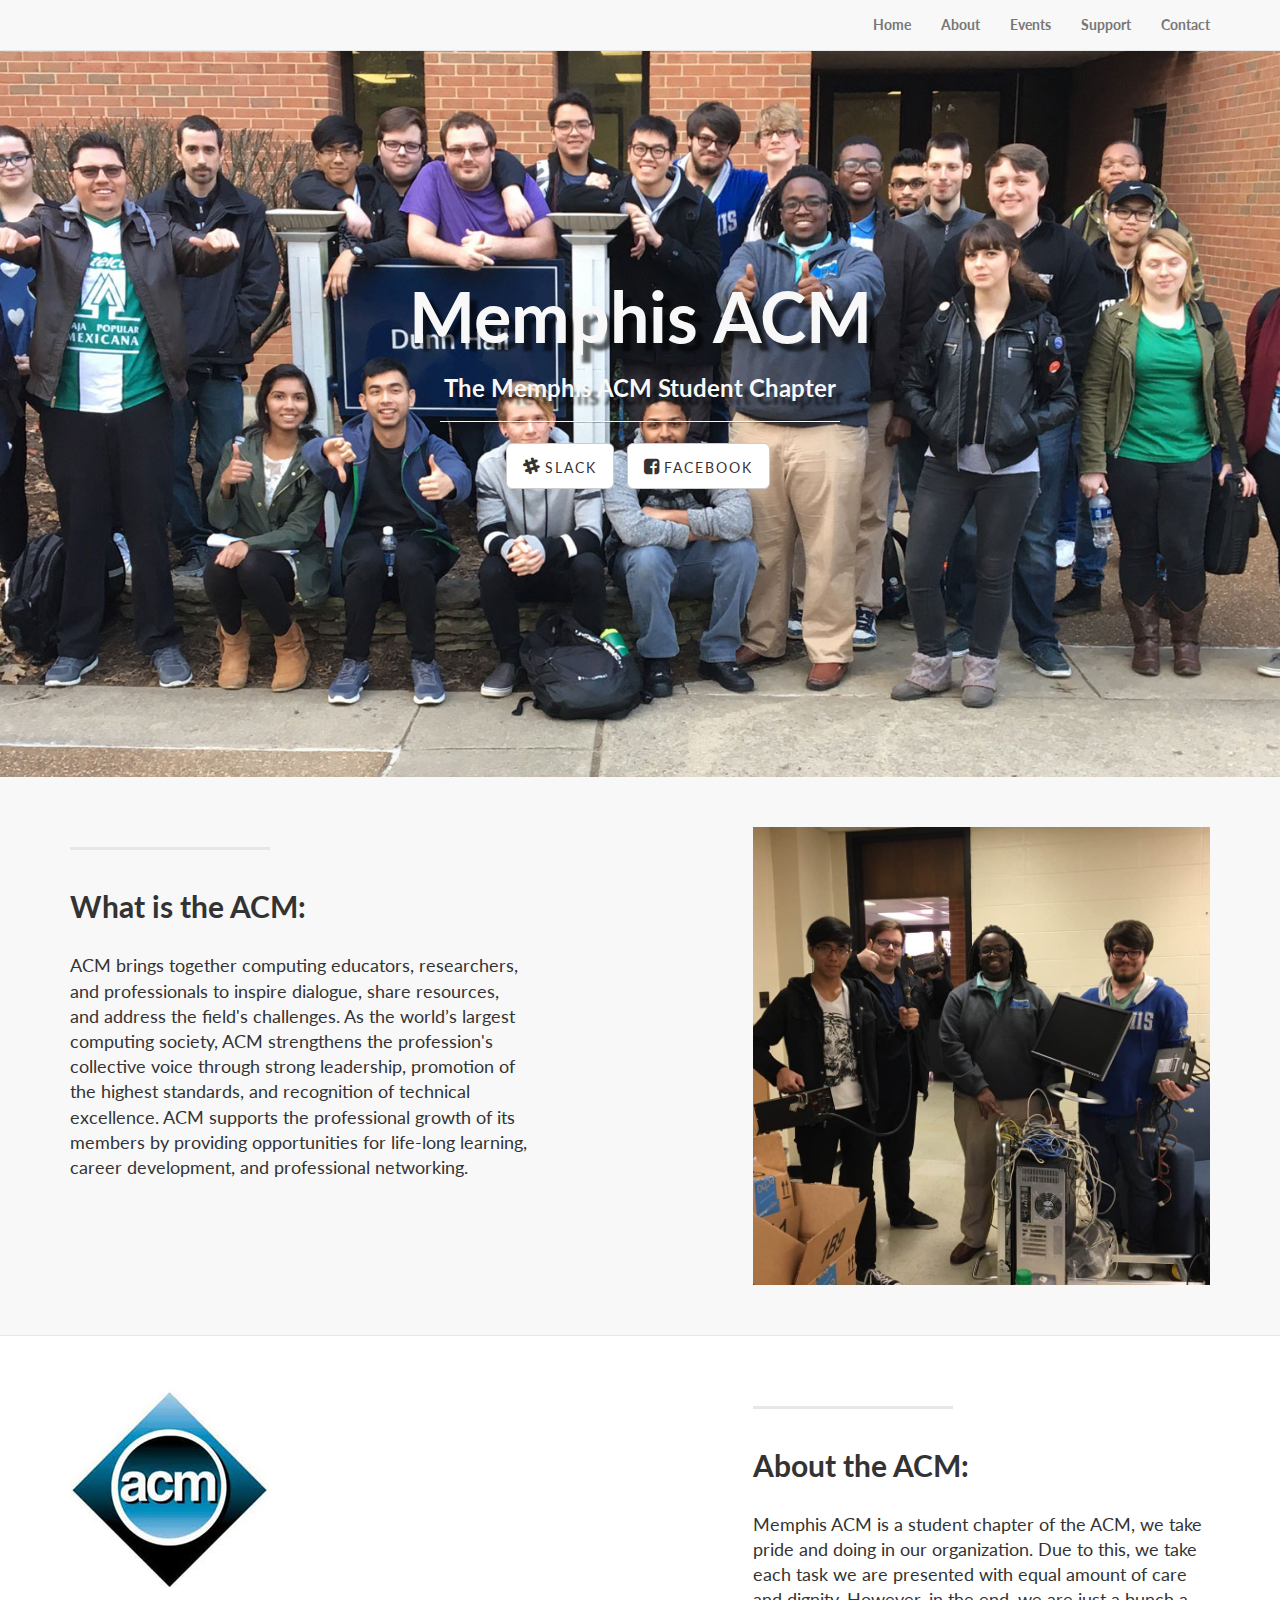
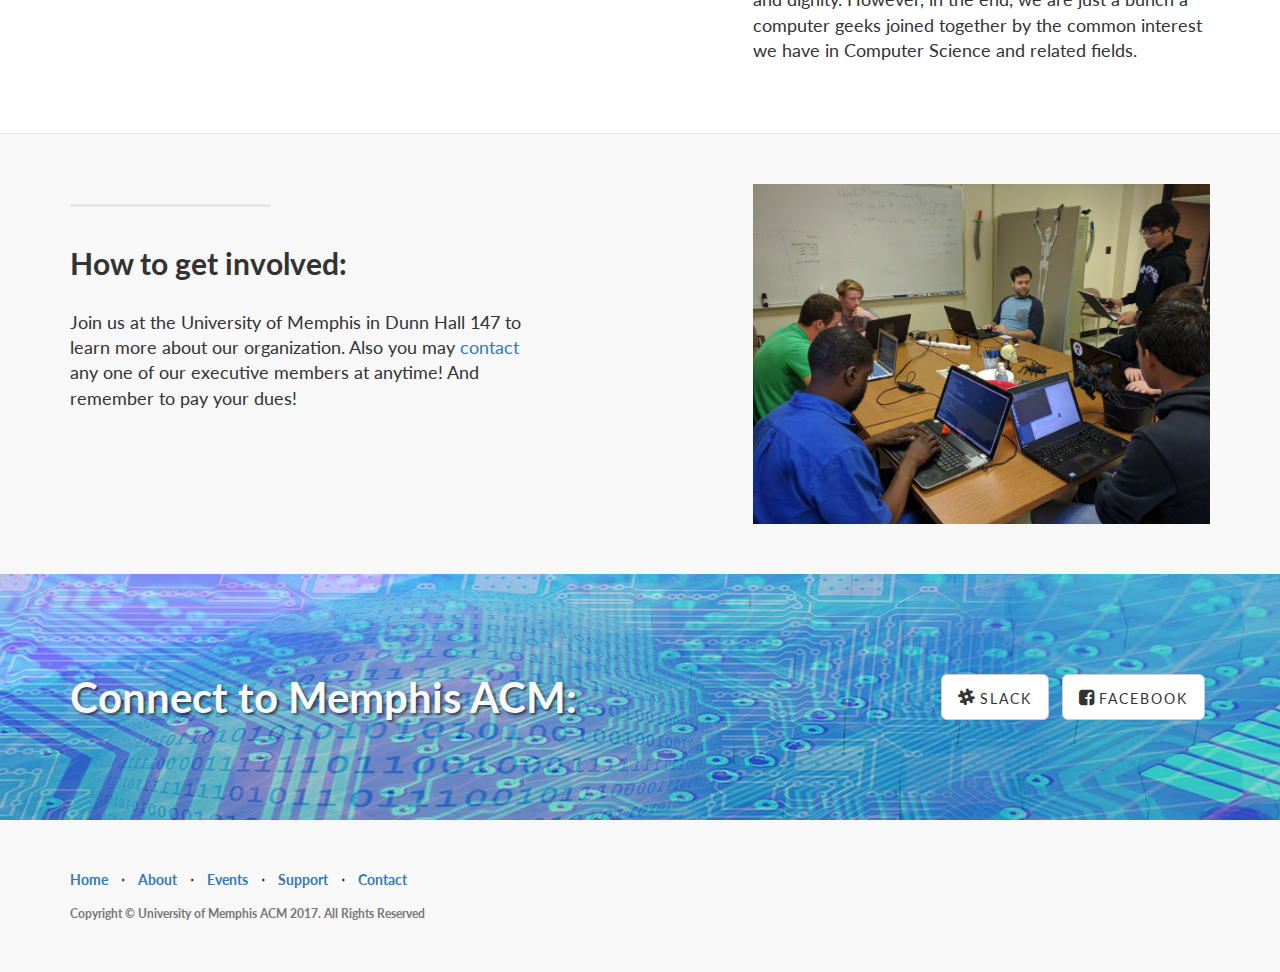
<file: index.html>
<!DOCTYPE html>
<html lang="en">

<head>

    <meta charset="utf-8">
    <meta http-equiv="X-UA-Compatible" content="IE=edge">
    <meta name="viewport" content="width=device-width, initial-scale=1">
    <meta name="description" content="A webpage for Memphis ACM">
    <meta name="author" content="Ryan Wickman, Dung Le">
    <meta name="keywords" content="ACM, Memphis, ACM Memphis, University of Memphis, Association for Computing Machinery, University of Memphis ACM, Memphis ACM">

    <title>Memphis_ACM</title>

    <!-- Bootstrap Core CSS -->
    <link href="css/bootstrap.css" rel="stylesheet">

    <!-- Custom CSS -->
    <link href="css/landing-page.css" rel="stylesheet">

    <!-- Custom Fonts -->
    <link href="font-awesome/css/font-awesome.min.css" rel="stylesheet" type="text/css">
    <link href="https://fonts.googleapis.com/css?family=Lato:300,400,700,300italic,400italic,700italic" rel="stylesheet" type="text/css">

    <!-- HTML5 Shim and Respond.js IE8 support of HTML5 elements and media queries -->
    <!-- WARNING: Respond.js doesn't work if you view the page via file:// -->
    <!--[if lt IE 9]>
        <script src="https://oss.maxcdn.com/libs/html5shiv/3.7.0/html5shiv.js"></script>
        <script src="https://oss.maxcdn.com/libs/respond.js/1.4.2/respond.min.js"></script>
    <![endif]-->

</head>

<body>

    <!-- Navigation -->
    <nav class="navbar navbar-default navbar-fixed-top topnav" role="navigation">
        <div class="container topnav">
            <!-- Brand and toggle get grouped for better mobile display -->
            <div class="navbar-header">
                <button type="button" class="navbar-toggle" data-toggle="collapse" data-target="#bs-example-navbar-collapse-1">
                    <span class="sr-only">Toggle navigation</span>
                    <span class="icon-bar"></span>
                    <span class="icon-bar"></span>
                    <span class="icon-bar"></span>
                </button>

            </div>
            <!-- Collect the nav links, forms, and other content for toggling -->
            <div class="collapse navbar-collapse" id="bs-example-navbar-collapse-1">
                <ul class="nav navbar-nav navbar-right">
                  <li>
                      <a href="#">Home</a>
                  </li>
                    <li>
                        <a href="#about">About</a>
                    </li>
                    <li>
                      <a href ="events.html">Events</a>
                    </li>
                    <li>
                        <a href="support.html">Support</a>
                    </li>
                    <li>
                        <a href="contact.html">Contact</a>
                    </li>
                </ul>
            </div>
            <!-- /.navbar-collapse -->
        </div>
        <!-- /.container -->
    </nav>


    <!-- Header -->
    <a name="about"></a>
    <div class="intro-header">
        <div class="container">

            <div class="row">
                <div class="col-lg-12">
                    <div class="intro-message">
                        <h1>Memphis ACM</h1>
                        <h3>The Memphis ACM Student Chapter</h3>
                        <hr class="intro-divider">
                        <ul class="list-inline intro-social-buttons">
                            <li>
                                <a href="https://memphisacm.slack.com"target="_blank" class="btn btn-default btn-lg"><i class="fa fa-slack"></i> <span class="network-name">Slack</span></a>
                            </li>
                            <li>
                                <a href="https://www.facebook.com/groups/memphisacm/" target="_blank" class="btn btn-default btn-lg"><i class="fa fa-facebook-square"></i> <span class="network-name">Facebook</span></a>
                            </li>
                    </div>
                </div>
            </div>

        </div>
        <!-- /.container -->

    </div>
    <!-- /.intro-header -->

    <!-- Page Content -->


    <div class="content-section-a">

        <div class="container">
            <div class="row">
                <div class="col-lg-5 col-sm-6">
                    <hr class="section-heading-spacer">
                    <div class="clearfix"></div>
                    <h2 class="section-heading">What is the ACM:</h2>
                    <p class="lead">ACM brings together computing educators, researchers, and professionals to inspire dialogue, share resources, and address the field's challenges. As the world’s largest computing society, ACM strengthens the profession's collective voice through strong leadership, promotion of the highest standards, and recognition of technical excellence. ACM supports the professional growth of its members by providing opportunities for life‐long learning, career development, and professional networking.</p>
                </div>
                <div class="col-lg-5 col-lg-offset-2 col-sm-6">
                    <img id="Keyboard"class="img-responsive" src="img/AcmPPl.jpg" alt="">
                </div>
            </div>

        </div>
        <!-- /.container -->

    </div>
    <!-- /.content-section-a -->
  <a  id="about"name="about"></a>
    <div class="content-section-b">

        <div class="container">

            <div class="row">
                <div class="col-lg-5 col-lg-offset-1 col-sm-push-6  col-sm-6">
                    <hr class="section-heading-spacer">
                    <div class="clearfix"></div>
                    <h2 class="section-heading">About the ACM: </h2>
                    <p class="lead">Memphis ACM is a student chapter of the ACM, we take pride and doing in our organization. Due to this, we take each task we are presented with equal amount of care and dignity. However, in the end, we are just a bunch a computer geeks joined together by the common interest we have in Computer Science and related fields.</p>
                </div>
                <div class="col-lg-5 col-sm-pull-6  col-sm-6">
                    <img class="img-responsive" src="img/acmlogo.jpg" alt="">
                </div>
            </div>

        </div>
        <!-- /.container -->

    </div>
    <!-- /.content-section-b -->

    <div class="content-section-a">

        <div class="container">

            <div class="row">
                <div class="col-lg-5 col-sm-6">
                    <hr class="section-heading-spacer">
                    <div class="clearfix"></div>
                    <h2 class="section-heading">How to get involved: </h2>
                    <p class="lead">Join us at the University of Memphis in Dunn Hall 147 to learn more about our organization. Also you may <a href="contact.html">contact</a> any one of our executive members at anytime! And remember to pay your dues!</p>
                </div>
                <div class="col-lg-5 col-lg-offset-2 col-sm-6">
                    <img class="img-responsive" src="img/Involved.jpg" alt="Picture of ACM members around a table.">
                </div>
            </div>

        </div>
        <!-- /.container -->

    </div>
    <!-- /.content-section-a -->

	<a  name="contact"></a>
    <div class="banner">

        <div class="container">

            <div class="row">
                <div class="col-lg-6">
                    <h2>Connect to Memphis ACM:</h2>
                </div>
                <div class="col-lg-6">
                    <ul class="list-inline banner-social-buttons">
                        <li>
                            <a href="https://memphisacm.slack.com" target="_blank" class="btn btn-default btn-lg"><i class="fa fa-slack"></i> <span class="network-name">Slack</span></a>
                        </li>
                        <li>
                            <a href="https://www.facebook.com/groups/memphisacm/" target="_blank" class="btn btn-default btn-lg"><i class="fa fa-facebook-square"></i> <span class="network-name">Facebook</span></a>
                        </li>
                    </ul>
                </div>
            </div>

        </div>
        <!-- /.container -->

    </div>
    <!-- /.banner -->

    <!-- Footer -->
    <footer>
        <div class="container">
            <div class="row">
                <div class="col-lg-12">
                    <ul class="list-inline">
                        <li>
                            <a href="#">Home</a>
                        </li>
                        <li class="footer-menu-divider">&sdot;</li>
                        <li>
                            <a href="#about">About</a>
                        </li>
                        <li class="footer-menu-divider">&sdot;</li>
                        <li>
                            <a href="events.html">Events</a>
                        </li>
                        <li class="footer-menu-divider">&sdot;</li>
                        <li>
                            <a href="support.html">Support</a>
                        </li>
                        <li class="footer-menu-divider">&sdot;</li>
                        <li>
                            <a href="contact.html">Contact</a>
                        </li>
                    </ul>
                    <p class="copyright text-muted small">Copyright &copy; University of Memphis ACM 2017. All Rights Reserved</p>
                </div>
            </div>
        </div>
    </footer>

    <!-- jQuery -->
    <script src="js/jquery.js"></script>

    <!-- Bootstrap Core JavaScript -->
    <script src="js/bootstrap.min.js"></script>

</body>

</html>
</file>
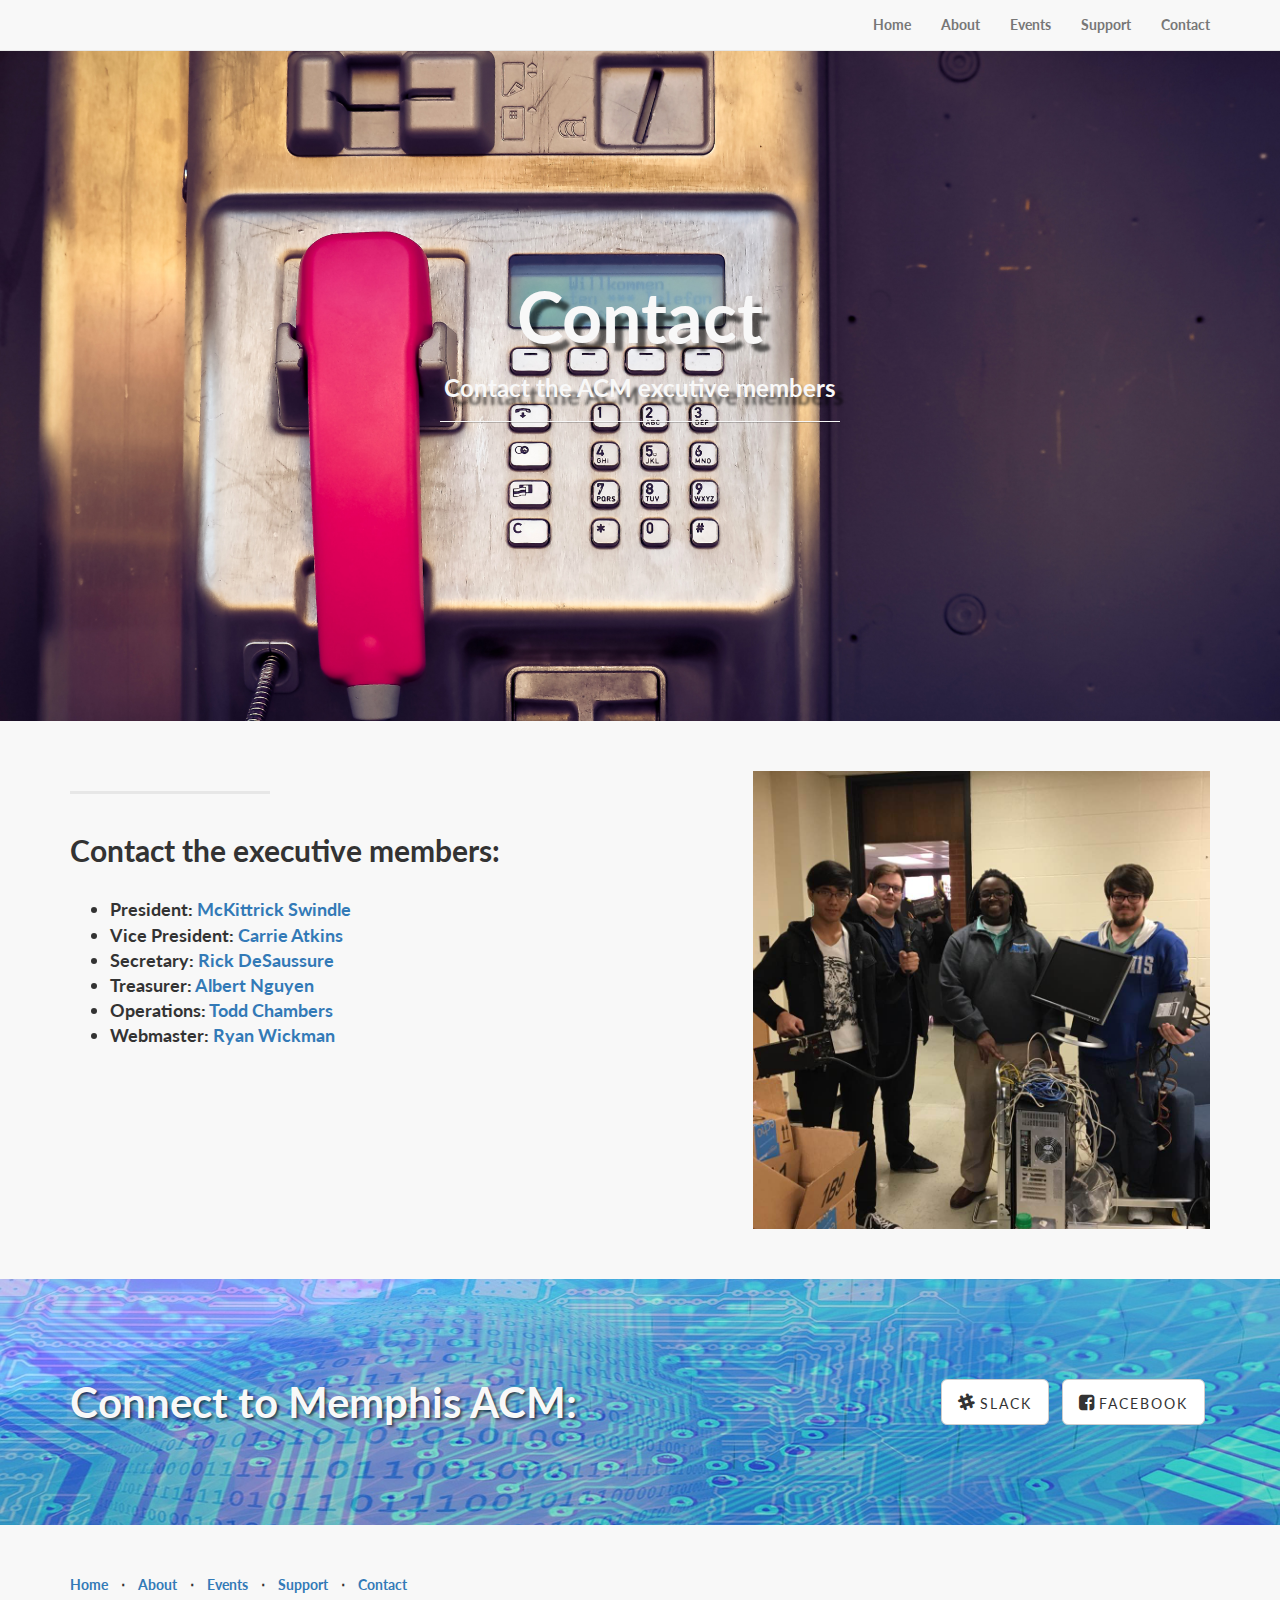
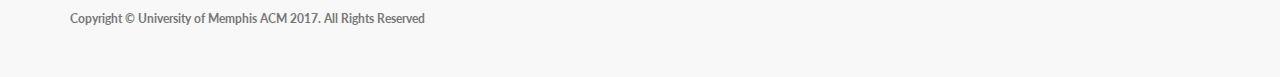
<file: contact.html>
<!DOCTYPE html>
<html lang="en">

<head>

    <meta charset="utf-8">
    <meta http-equiv="X-UA-Compatible" content="IE=edge">
    <meta name="viewport" content="width=device-width, initial-scale=1">
    <meta name="description" content="A webpage for Memphis ACM">
    <meta name="author" content="Ryan Wickman, Dung Le">
    <meta name="keywords" content="ACM, Memphis, ACM Memphis, University of Memphis, Association for Computing Machinery, University of Memphis ACM, Memphis ACM">

    <title>Contact Memphis ACM</title>

    <!-- Bootstrap Core CSS -->
    <link href="css/bootstrap.css" rel="stylesheet">

    <!-- Custom CSS -->
    <link href="css/landing-page.css" rel="stylesheet">

    <!-- Custom Fonts -->
    <link href="font-awesome/css/font-awesome.min.css" rel="stylesheet" type="text/css">
    <link href="https://fonts.googleapis.com/css?family=Lato:300,400,700,300italic,400italic,700italic" rel="stylesheet" type="text/css">

    <!-- HTML5 Shim and Respond.js IE8 support of HTML5 elements and media queries -->
    <!-- WARNING: Respond.js doesn't work if you view the page via file:// -->
    <!--[if lt IE 9]>
        <script src="https://oss.maxcdn.com/libs/html5shiv/3.7.0/html5shiv.js"></script>
        <script src="https://oss.maxcdn.com/libs/respond.js/1.4.2/respond.min.js"></script>
    <![endif]-->

</head>

<body>

    <!-- Navigation -->
    <nav class="navbar navbar-default navbar-fixed-top topnav" role="navigation">
        <div class="container topnav">
            <!-- Brand and toggle get grouped for better mobile display -->
            <div class="navbar-header">
                <button type="button" class="navbar-toggle" data-toggle="collapse" data-target="#bs-example-navbar-collapse-1">
                    <span class="sr-only">Toggle navigation</span>
                    <span class="icon-bar"></span>
                    <span class="icon-bar"></span>
                    <span class="icon-bar"></span>
                </button>

            </div>
            <!-- Collect the nav links, forms, and other content for toggling -->
            <div class="collapse navbar-collapse" id="bs-example-navbar-collapse-1">
                <ul class="nav navbar-nav navbar-right">
                  <li>
                      <a href="index.html">Home</a>
                  </li>
                    <li>
                        <a href="index.html#about">About</a>
                    </li>
                    <li>
                        <a href="events.html">Events</a>
                    </li>
                    <li>
                        <a href="support.html">Support</a>
                    </li>
                    <li>
                        <a href="#">Contact</a>
                    </li>
                </ul>
            </div>
            <!-- /.navbar-collapse -->
        </div>
        <!-- /.container -->
    </nav>


    <!-- Header -->
    <a name="contact"></a>
    <div class="intro-header-contact">
        <div class="container">

            <div class="row">
                <div class="col-lg-12">
                    <div class="intro-message">
                        <h1>Contact</h1>
                        <h3>Contact the ACM excutive members</h3>
                        <hr class="intro-divider">

                    </div>
                </div>
            </div>

        </div>
        <!-- /.container -->

    </div>
    <!-- /.intro-header -->

    <!-- Page Content -->


    <div class="content-section-a">

        <div class="container">
            <div class="row">
                <div class="col-lg-5 col-sm-6">
                    <hr class="section-heading-spacer">
                    <div class="clearfix"></div>
                    <h2 class="section-heading">Contact the executive members:</h2>
                  <ul class="lead">
                        <li>
                          <strong>President: <a href="mailto:mswndle1@memphis.edu">McKittrick Swindle</a></strong>
                        </li>
                        <li>
                          <strong>Vice President: <a href="mailto:chatkins@memphis.edu">Carrie Atkins</a></strong>
                        </li>
                        <li>
                          <strong>Secretary: <a href="mailto:rldsssre@memphis.edu">Rick DeSaussure</a></strong>
                        </li>
                        <li>
                          <strong>Treasurer: <a href="mailto:nguyen11@memphis.edu">Albert Nguyen</a></strong>
                        </li>
                        <li>
                          <strong>Operations: <a href="mailto:tchmbrs1@memphis.edu">Todd Chambers </a></strong>
                        </li>
                        <li>
                          <strong>Webmaster: <a href="mailto:rwickman@memphis.edu">Ryan Wickman</a></strong>
                        </li>
                  </ul>

                </div>
                <div class="col-lg-5 col-lg-offset-2 col-sm-6">
                    <img id="Keyboard"class="img-responsive" src="img/AcmPPl.jpg" alt="">
                </div>
            </div>

        </div>
        <!-- /.container -->

    </div>
    <!-- /.content-section-a -->
    <!-- /.content-section-a -->

	<a  name="connect"></a>
    <div class="banner">

        <div class="container">

            <div class="row">
                <div class="col-lg-6">
                    <h2>Connect to Memphis ACM:</h2>
                </div>
                <div class="col-lg-6">
                    <ul class="list-inline banner-social-buttons">
                        <li>
                            <a href="https://memphisacm.slack.com" target="_blank" class="btn btn-default btn-lg"><i class="fa fa-slack"></i> <span class="network-name">Slack</span></a>
                        </li>
                        <li>
                            <a href="https://www.facebook.com/groups/memphisacm/" target="_blank" class="btn btn-default btn-lg"><i class="fa fa-facebook-square"></i> <span class="network-name">Facebook</span></a>
                        </li>
                    </ul>
                </div>
            </div>

        </div>
        <!-- /.container -->

    </div>
    <!-- /.banner -->

    <!-- Footer -->
    <footer>
        <div class="container">
            <div class="row">
                <div class="col-lg-12">
                    <ul class="list-inline">
                        <li>
                            <a href="index.html">Home</a>
                        </li>
                        <li class="footer-menu-divider">&sdot;</li>
                        <li>
                            <a href="index.html#about">About</a>
                        </li>
                        <li class="footer-menu-divider">&sdot;</li>
                        <li>
                            <a href="events.html">Events</a>
                        </li>
                        <li class="footer-menu-divider">&sdot;</li>
                        <li>
                            <a href="support.html">Support</a>
                        </li>
                        <li class="footer-menu-divider">&sdot;</li>
                        <li>
                            <a href="#contact">Contact</a>
                        </li>
                    </ul>
                    <p class="copyright text-muted small">Copyright &copy; University of Memphis ACM 2017. All Rights Reserved</p>
                </div>
            </div>
        </div>
    </footer>

    <!-- jQuery -->
    <script src="js/jquery.js"></script>

    <!-- Bootstrap Core JavaScript -->
    <script src="js/bootstrap.min.js"></script>

</body>

</html>
</file>
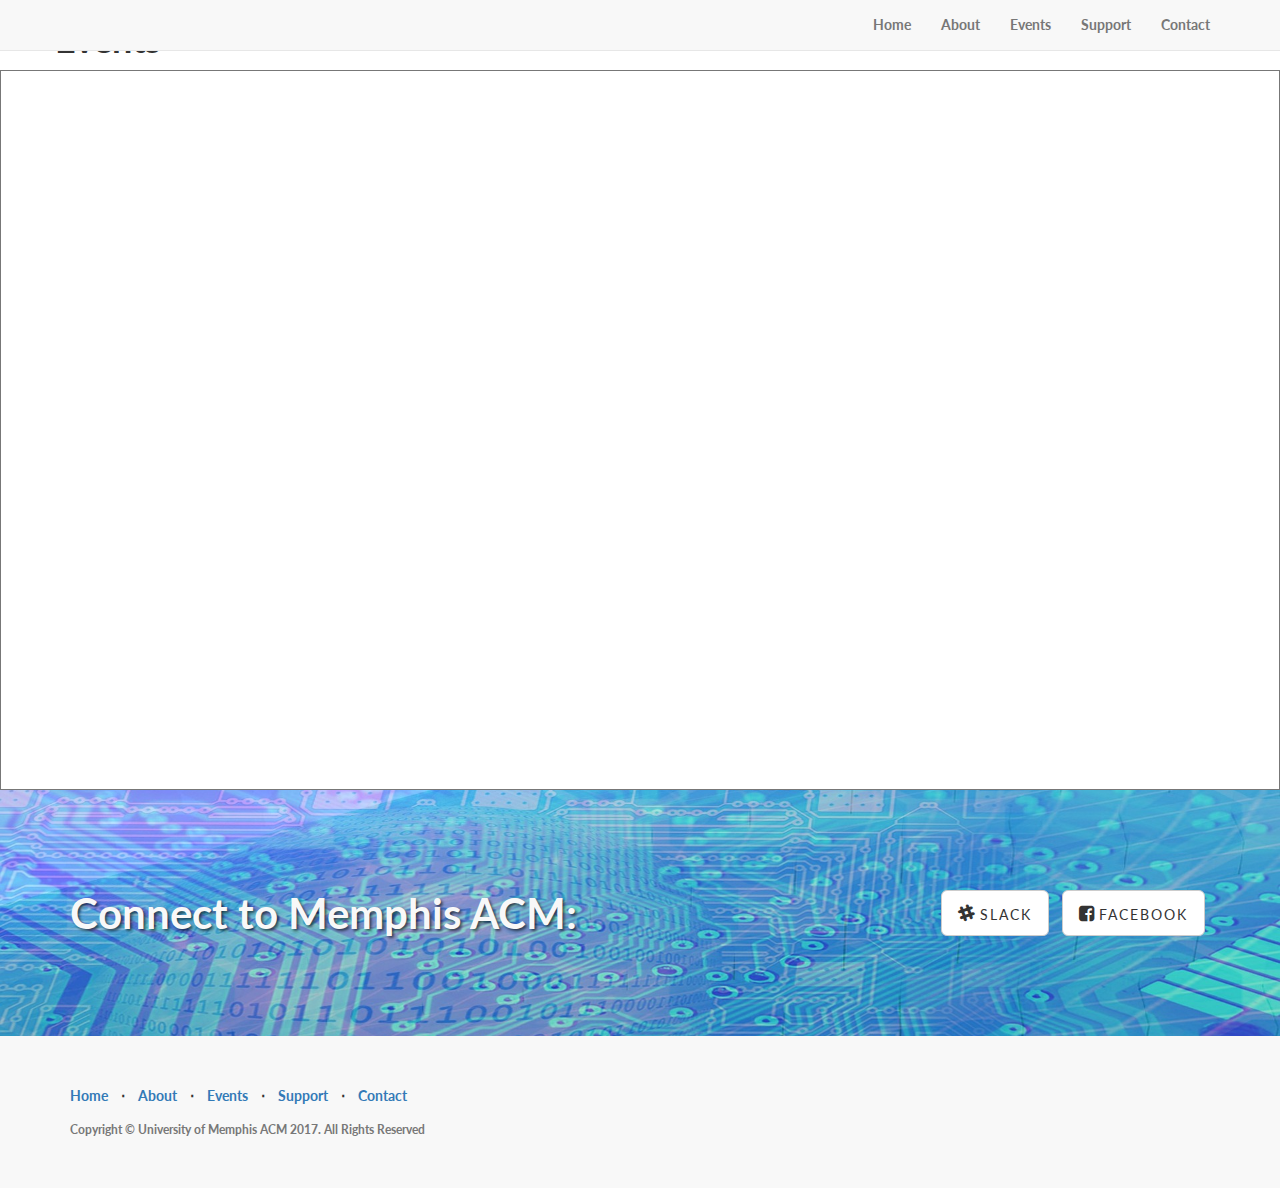
<file: events.html>
<!DOCTYPE html>
<html lang="en">

<head>

    <meta charset="utf-8">
    <meta http-equiv="X-UA-Compatible" content="IE=edge">
    <meta name="viewport" content="width=device-width, initial-scale=1">
    <meta name="description" content="A webpage for Memphis ACM">
    <meta name="author" content="Ryan Wickman, Dung Le">
    <meta name="keywords" content="ACM, Memphis, ACM Memphis, University of Memphis, Association for Computing Machinery, University of Memphis ACM, Memphis ACM">

    <title>Memphis_ACM</title>

    <!-- Bootstrap Core CSS -->
    <link href="css/bootstrap.css" rel="stylesheet">

    <!-- Custom CSS -->
    <link href="css/landing-page.css" rel="stylesheet">

    <!-- Custom Fonts -->
    <link href="font-awesome/css/font-awesome.min.css" rel="stylesheet" type="text/css">
    <link href="https://fonts.googleapis.com/css?family=Lato:300,400,700,300italic,400italic,700italic" rel="stylesheet" type="text/css">

    <!-- HTML5 Shim and Respond.js IE8 support of HTML5 elements and media queries -->
    <!-- WARNING: Respond.js doesn't work if you view the page via file:// -->
    <!--[if lt IE 9]>
        <script src="https://oss.maxcdn.com/libs/html5shiv/3.7.0/html5shiv.js"></script>
        <script src="https://oss.maxcdn.com/libs/respond.js/1.4.2/respond.min.js"></script>
    <![endif]-->

</head>

<body>

    <!-- Navigation -->
    <nav class="navbar navbar-default navbar-fixed-top topnav" role="navigation">
        <div class="container topnav">
            <!-- Brand and toggle get grouped for better mobile display -->
            <div class="navbar-header">
                <button type="button" class="navbar-toggle" data-toggle="collapse" data-target="#bs-example-navbar-collapse-1">
                    <span class="sr-only">Toggle navigation</span>
                    <span class="icon-bar"></span>
                    <span class="icon-bar"></span>
                    <span class="icon-bar"></span>
                </button>

            </div>
            <!-- Collect the nav links, forms, and other content for toggling -->
            <div class="collapse navbar-collapse" id="bs-example-navbar-collapse-1">
                <ul class="nav navbar-nav navbar-right">
                  <li>
                      <a href="index.html">Home</a>
                  </li>
                    <li>
                        <a href="index.html#about">About</a>
                    </li>
                    <li>
                      <a href ="#">Events</a>
                    </li>
                    <li>
                        <a href="support.html">Support</a>
                    </li>
                    <li>
                        <a href="contact.html">Contact</a>
                    </li>
                </ul>
            </div>
            <!-- /.navbar-collapse -->
        </div>
        <!-- /.container -->
    </nav>

    <!-- Page Content -->

    <div class="container">
      <div class="row">
        <h1 class="events-header">Events</h1>
      </div>
    </div>

      <div class="embed-responsive embed-responsive-16by9">
          <iframe src="https://calendar.google.com/calendar/embed?height=900&amp;wkst=1&amp;bgcolor=%233366ff&amp;src=p3bruat2cmif40jla3nts1prkk%40group.calendar.google.com&amp;color=%23875509&amp;ctz=America%2FChicago" style="border:solid 1px #777" width="1100" height="900" frameborder="0" scrolling="no" ></iframe>
    </div>





  <a  name="contact"></a>
    <div class="banner">

        <div class="container">

            <div class="row">
                <div class="col-lg-6">
                    <h2>Connect to Memphis ACM:</h2>
                </div>
                <div class="col-lg-6">
                    <ul class="list-inline banner-social-buttons">
                        <li>
                            <a href="https://memphisacm.slack.com" target="_blank" class="btn btn-default btn-lg"><i class="fa fa-slack"></i> <span class="network-name">Slack</span></a>
                        </li>
                        <li>
                            <a href="https://www.facebook.com/groups/memphisacm/" target="_blank" class="btn btn-default btn-lg"><i class="fa fa-facebook-square"></i> <span class="network-name">Facebook</span></a>
                        </li>
                    </ul>
                </div>
            </div>

        </div>
        <!-- /.container -->

    </div>
    <!-- /.banner -->

    <!-- Footer -->
    <footer>
        <div class="container">
            <div class="row">
                <div class="col-lg-12">
                    <ul class="list-inline">
                      <li>
                          <a href="index.html">Home</a>
                      </li>
                      <li class="footer-menu-divider">&sdot;</li>
                      <li>
                          <a href="index.html#about">About</a>
                      </li>
                      <li class="footer-menu-divider">&sdot;</li>
                      <li>
                          <a href="#">Events</a>
                      </li>
                      <li class="footer-menu-divider">&sdot;</li>
                      <li>
                          <a href="support.html">Support</a>
                      </li>
                      <li class="footer-menu-divider">&sdot;</li>
                      <li>
                          <a href="contact.html">Contact</a>
                      </li>
                    </ul>
                    <p class="copyright text-muted small">Copyright &copy; University of Memphis ACM 2017. All Rights Reserved</p>
                </div>
            </div>
        </div>
    </footer>

    <!-- jQuery -->
    <script src="js/jquery.js"></script>

    <!-- Bootstrap Core JavaScript -->
    <script src="js/bootstrap.min.js"></script>
</body>

</html>
</file>
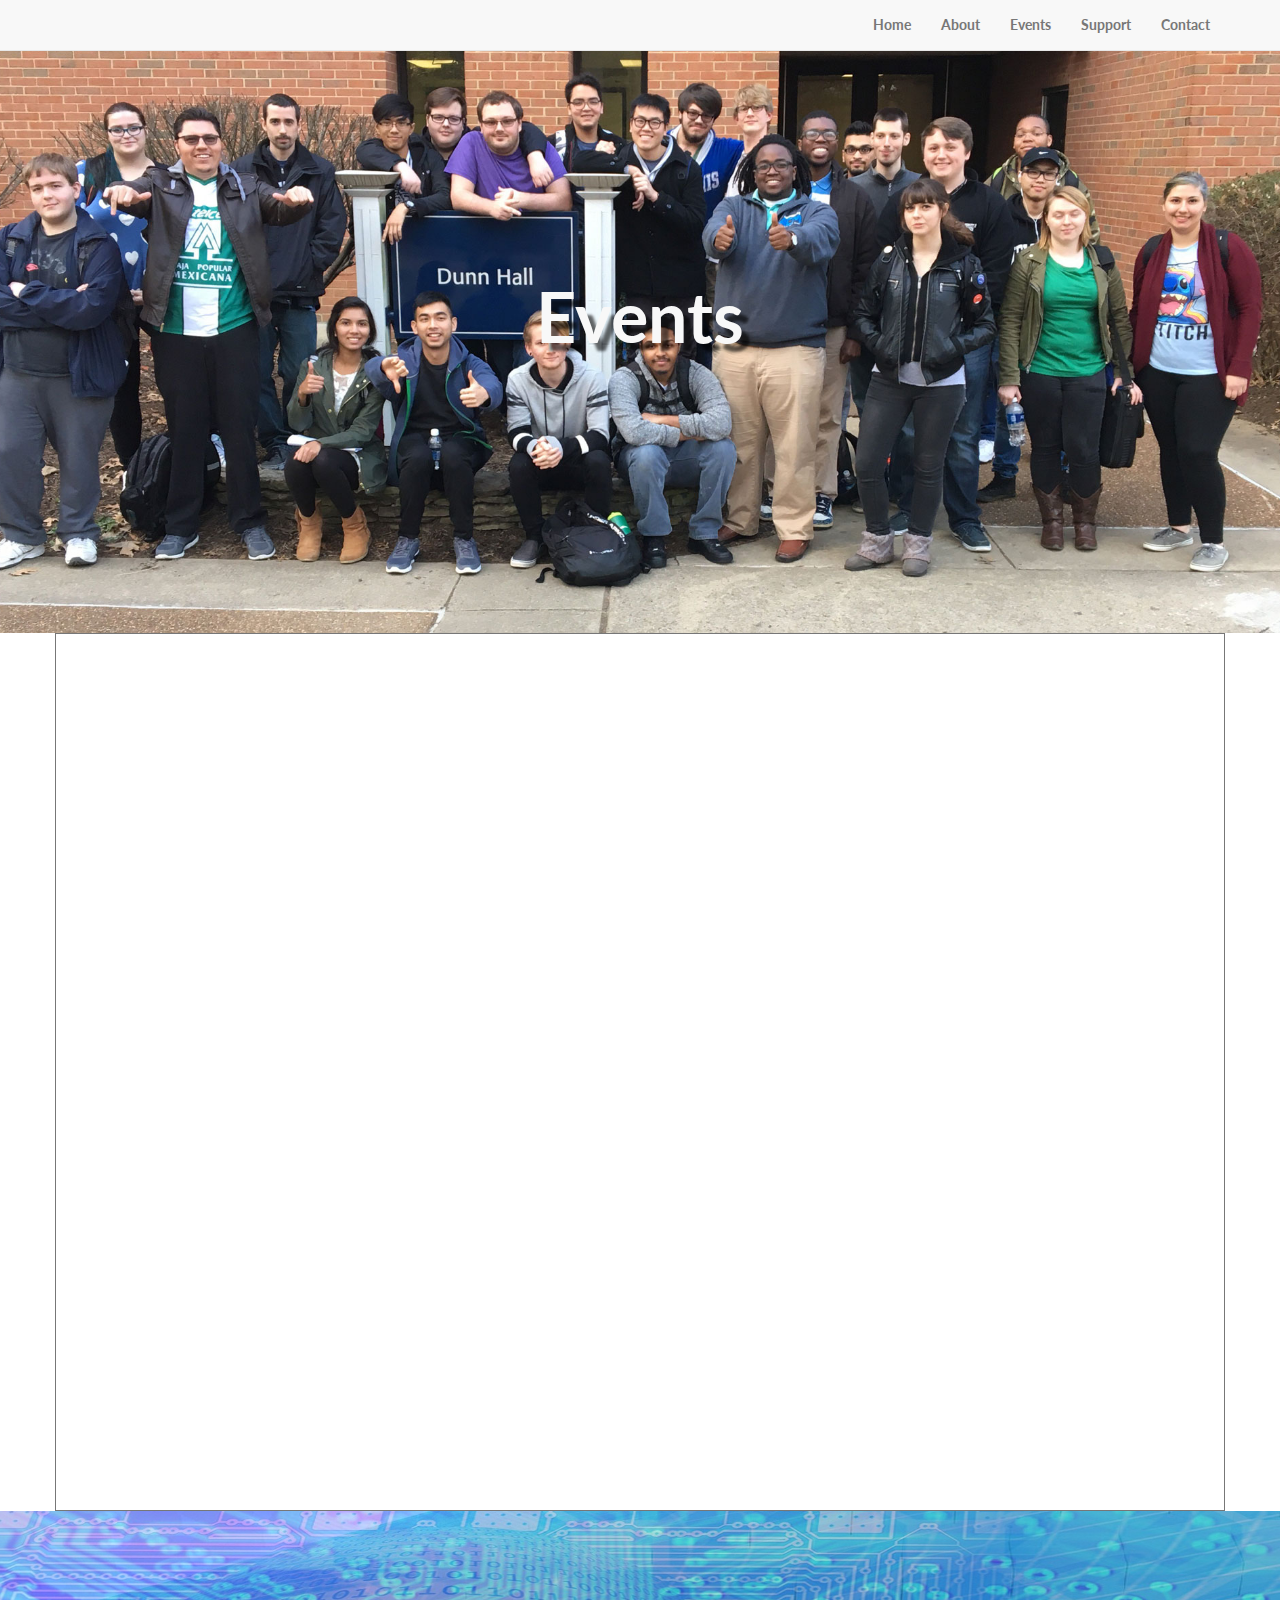
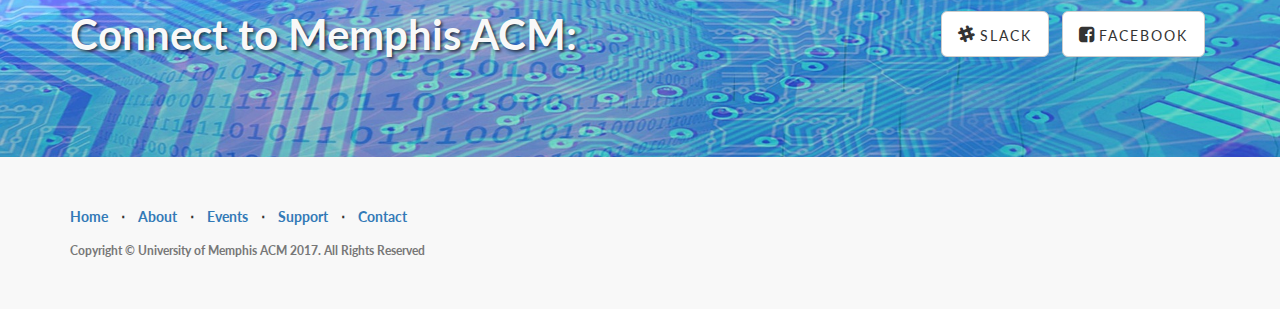
<file: Events.html>
<!DOCTYPE html>
<html lang="en">

<head>

    <meta charset="utf-8">
    <meta http-equiv="X-UA-Compatible" content="IE=edge">
    <meta name="viewport" content="width=device-width, initial-scale=1">
    <meta name="description" content="A webpage for Memphis ACM">
    <meta name="author" content="Ryan Wickman, Dung Le">
    <meta name="keywords" content="ACM, Memphis, ACM Memphis, University of Memphis, Association for Computing Machinery, University of Memphis ACM, Memphis ACM">

    <title>Memphis_ACM</title>

    <!-- Bootstrap Core CSS -->
    <link href="css/bootstrap.css" rel="stylesheet">

    <!-- Custom CSS -->
    <link href="css/landing-page.css" rel="stylesheet">

    <!-- Custom Fonts -->
    <link href="font-awesome/css/font-awesome.min.css" rel="stylesheet" type="text/css">
    <link href="https://fonts.googleapis.com/css?family=Lato:300,400,700,300italic,400italic,700italic" rel="stylesheet" type="text/css">

    <!-- HTML5 Shim and Respond.js IE8 support of HTML5 elements and media queries -->
    <!-- WARNING: Respond.js doesn't work if you view the page via file:// -->
    <!--[if lt IE 9]>
        <script src="https://oss.maxcdn.com/libs/html5shiv/3.7.0/html5shiv.js"></script>
        <script src="https://oss.maxcdn.com/libs/respond.js/1.4.2/respond.min.js"></script>
    <![endif]-->

</head>

<body>

    <!-- Navigation -->
    <nav class="navbar navbar-default navbar-fixed-top topnav" role="navigation">
        <div class="container topnav">
            <!-- Brand and toggle get grouped for better mobile display -->
            <div class="navbar-header">
                <button type="button" class="navbar-toggle" data-toggle="collapse" data-target="#bs-example-navbar-collapse-1">
                    <span class="sr-only">Toggle navigation</span>
                    <span class="icon-bar"></span>
                    <span class="icon-bar"></span>
                    <span class="icon-bar"></span>
                </button>

            </div>
            <!-- Collect the nav links, forms, and other content for toggling -->
            <div class="collapse navbar-collapse" id="bs-example-navbar-collapse-1">
                <ul class="nav navbar-nav navbar-right">
                  <li>
                      <a href="index.html">Home</a>
                  </li>
                    <li>
                        <a href="index.html#about">About</a>
                    </li>
                    <li>
                      <a href ="#">Events</a>
                    </li>
                    <li>
                        <a href="support.html">Support</a>
                    </li>
                    <li>
                        <a href="contact.html">Contact</a>
                    </li>
                </ul>
            </div>
            <!-- /.navbar-collapse -->
        </div>
        <!-- /.container -->
    </nav>


    <!-- Header -->
    <a name="about"></a>
    <div class="intro-header">
        <div class="container">

            <div class="row">
                <div class="col-lg-12">
                    <div class="intro-message">
                        <h1>Events</h1>
                    </div>
                </div>
            </div>

        </div>
        <!-- /.container -->

    </div>
    <!-- /.intro-header -->

    <!-- Page Content -->



        <div class="container">
            <div class="row">
                <div class = 'responsiveCal'>
                      <iframe src="https://calendar.google.com/calendar/embed?height=900&amp;wkst=1&amp;bgcolor=%233366ff&amp;src=p3bruat2cmif40jla3nts1prkk%40group.calendar.google.com&amp;color=%23875509&amp;ctz=America%2FChicago" style="border:solid 1px #777" width="1100" height="900" frameborder="0" scrolling="no"></iframe>
                </div>
            </div>
        </div>
        <!-- /.container -->


    <!-- /.content-section-a -->




  <a  name="contact"></a>
    <div class="banner">

        <div class="container">

            <div class="row">
                <div class="col-lg-6">
                    <h2>Connect to Memphis ACM:</h2>
                </div>
                <div class="col-lg-6">
                    <ul class="list-inline banner-social-buttons">
                        <li>
                            <a href="https://memphisacm.slack.com" target="_blank" class="btn btn-default btn-lg"><i class="fa fa-slack"></i> <span class="network-name">Slack</span></a>
                        </li>
                        <li>
                            <a href="https://www.facebook.com/groups/memphisacm/" target="_blank" class="btn btn-default btn-lg"><i class="fa fa-facebook-square"></i> <span class="network-name">Facebook</span></a>
                        </li>
                    </ul>
                </div>
            </div>

        </div>
        <!-- /.container -->

    </div>
    <!-- /.banner -->

    <!-- Footer -->
    <footer>
        <div class="container">
            <div class="row">
                <div class="col-lg-12">
                    <ul class="list-inline">
                      <li>
                          <a href="index.html">Home</a>
                      </li>
                      <li class="footer-menu-divider">&sdot;</li>
                      <li>
                          <a href="index.html#about">About</a>
                      </li>
                      <li class="footer-menu-divider">&sdot;</li>
                      <li>
                          <a href="#">Events</a>
                      </li>
                      <li class="footer-menu-divider">&sdot;</li>
                      <li>
                          <a href="support.html">Support</a>
                      </li>
                      <li class="footer-menu-divider">&sdot;</li>
                      <li>
                          <a href="contact.html">Contact</a>
                      </li>
                    </ul>
                    <p class="copyright text-muted small">Copyright &copy; University of Memphis ACM 2017. All Rights Reserved</p>
                </div>
            </div>
        </div>
    </footer>

    <!-- jQuery -->
    <script src="js/jquery.js"></script>

    <!-- Bootstrap Core JavaScript -->
    <script src="js/bootstrap.min.js"></script>
</body>

</html>
</file>
<file: css/landing-page.css>
/*
 * Start Bootstrap - Landing Page (http://startbootstrap.com/)
 * Copyright 2013-2016 Start Bootstrap
 * Licensed under MIT (https://github.com/BlackrockDigital/startbootstrap/blob/gh-pages/LICENSE)
 */

body,
html {
    width: 100%;
    height: 100%;
}

body,
h1,
h2,
h3,
h4,
h5,
h6 {
    font-family: "Lato","Helvetica Neue",Helvetica,Arial,sans-serif;
    font-weight: 700;
}

.topnav {
    font-size: 14px;
}

.lead {
    font-size: 18px;
    font-weight: 400;
}

.intro-header {
    padding-top: 50px; /* If you're making other pages, make sure there is 50px of padding to make sure the navbar doesn't overlap content! */
    padding-bottom: 50px;
    text-align: center;
    color: #f8f8f8;
    background: url(../img/ACMMem.jpg) no-repeat center center;
    background-size: cover;
}
.intro-header-support {
    padding-top: 50px; /* If you're making other pages, make sure there is 50px of padding to make sure the navbar doesn't overlap content! */
    padding-bottom: 50px;
    text-align: center;
    color: #f8f8f8;
    background: url(../img/support-banner.jpg) no-repeat center center;
    background-size: cover;
}
.intro-header-contact {
    padding-top: 50px; /* If you're making other pages, make sure there is 50px of padding to make sure the navbar doesn't overlap content! */
    padding-bottom: 50px;
    text-align: center;
    color: #f8f8f8;
    background: url(../img/conact-head.jpeg) no-repeat center center;
    background-size: cover;
}

.intro-message {
    position: relative;
    padding-top: 20%;
    padding-bottom: 20%;

}

.intro-message > h1 {
    margin: 0;
    text-shadow: 8px 8px 3px rgba(0,0,0,0.6);
    font-size: 5em;
}

.intro-divider {
    width: 400px;
    border-top: 1px solid #f8f8f8;
    border-bottom: 1px solid rgba(0,0,0,0.2);
}

.intro-message > h3 {
    text-shadow: 8px 8px 3px rgba(0,0,0,0.6);
}

@media(max-width:767px) {
    .intro-message {
        padding-bottom: 15%;
    }

    .intro-message > h1 {
        font-size: 3em;
    }

    ul.intro-social-buttons > li {
        display: block;
        margin-bottom: 20px;
        padding: 0;
    }

    ul.intro-social-buttons > li:last-child {
        margin-bottom: 0;
    }

    .intro-divider {
        width: 100%;
    }
}
#Keyboard {


}

.network-name {
    text-transform: uppercase;
    font-size: 14px;
    font-weight: 400;
    letter-spacing: 2px;
}

.content-section-a {
    padding: 50px 0;
    background-color: #f8f8f8;
}

.content-section-b {
    padding: 50px 0;
    border-top: 1px solid #e7e7e7;
    border-bottom: 1px solid #e7e7e7;
}

.section-heading {
    margin-bottom: 30px;
}

.section-heading-spacer {
    float: left;
    width: 200px;
    border-top: 3px solid #e7e7e7;
}

.banner {
    padding: 100px 0;
    color: #f8f8f8;
    background: url(../img/Tech-Banner.jpg) no-repeat center center;
    background-size: cover;
}

.banner h2 {
    margin: 0;
    text-shadow: 2px 2px 3px rgba(0,0,0,0.6);
    font-size: 3em;
}

.banner ul {
    margin-bottom: 0;
}

.banner-social-buttons {
    float: right;
    margin-top: 0;
}

@media(max-width:1199px) {
    ul.banner-social-buttons {
        float: left;
        margin-top: 15px;
    }
}

@media(max-width:767px) {
    .banner h2 {
        margin: 0;
        text-shadow: 2px 2px 3px rgba(0,0,0,0.6);
        font-size: 3em;
    }

    ul.banner-social-buttons > li {
        display: block;
        margin-bottom: 20px;
        padding: 0;
    }

    ul.banner-social-buttons > li:last-child {
        margin-bottom: 0;
    }
}

footer {
    padding: 50px 0;
    background-color: #f8f8f8;
}

p.copyright {
    margin: 15px 0 0;
}

.responsiveCal {

position: relative; padding-bottom: 75%; height: 0; overflow: hidden;

}

.responsiveCal iframe {

position: absolute; top:0; left: 0; width: 100%; height: 100%;

}
</file>
